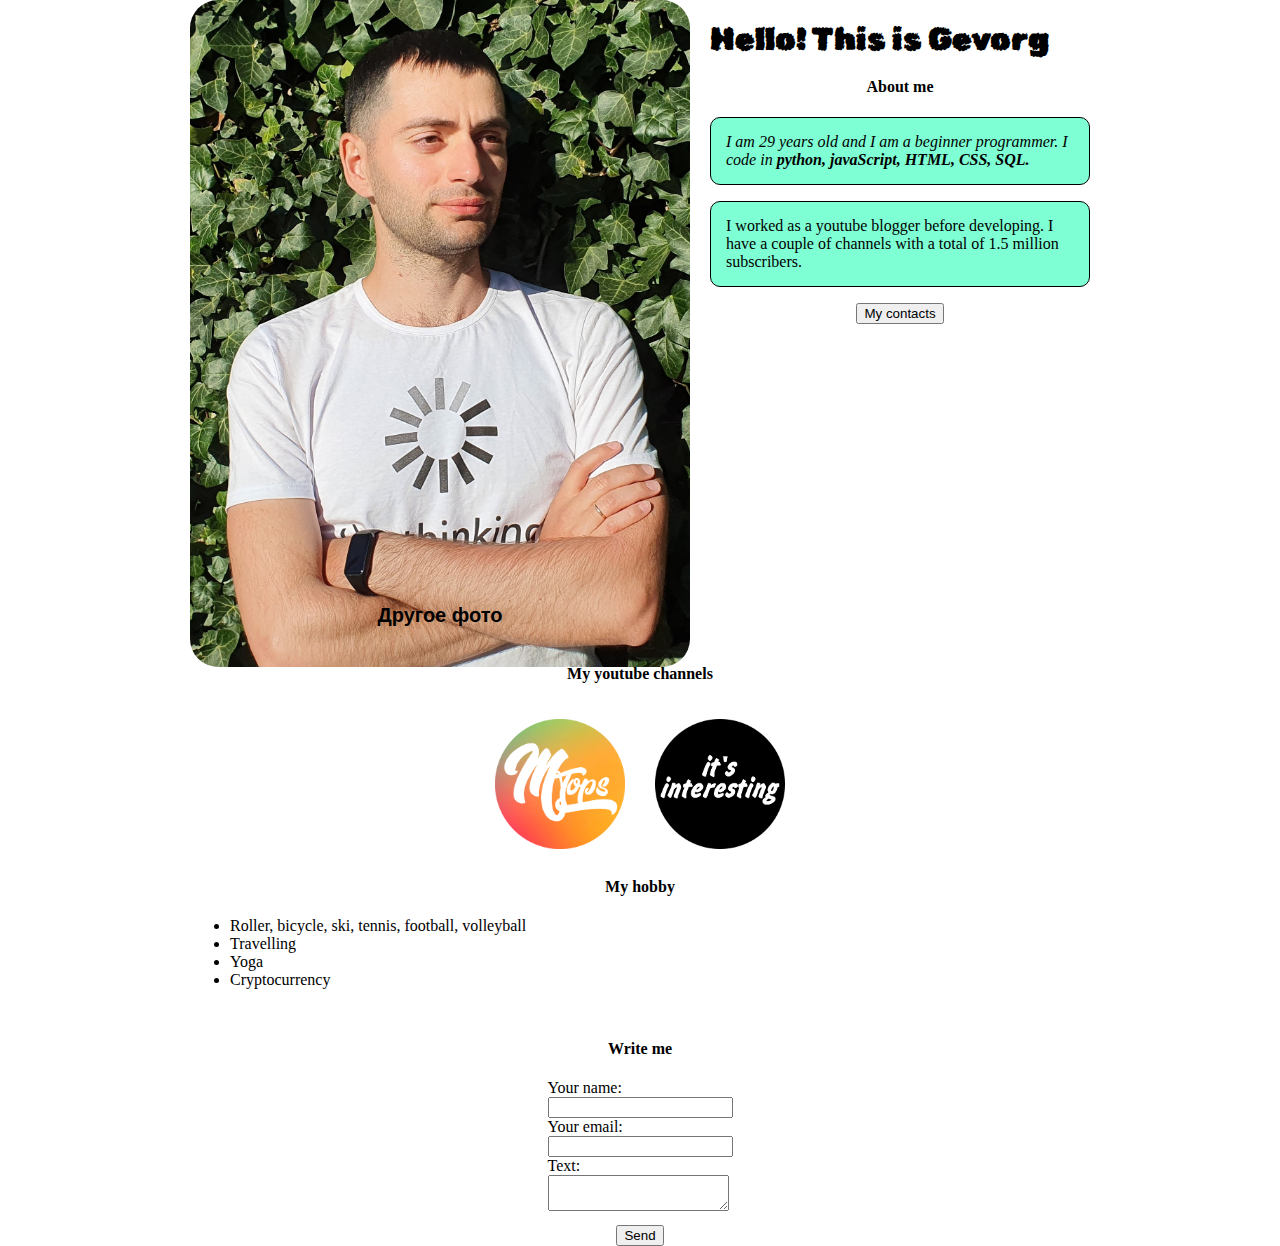
<file: index.html>
<!DOCTYPE html>

<html lang="en">
    <head>
        <link href="https://cdn.jsdelivr.net/npm/bootstrap@5.0.2/dist/css/bootstrap.min.css" rel="stylesheet" integrity="sha384-EVSTQN3/azprG1Anm3QDgpJLIm9Nao0Yz1ztcQTwFspd3yD65VohhpuuCOmLASjC" crossorigin="anonymous">
        <script src="https://cdn.jsdelivr.net/npm/bootstrap@5.0.2/dist/js/bootstrap.bundle.min.js" integrity="sha384-MrcW6ZMFYlzcLA8Nl+NtUVF0sA7MsXsP1UyJoMp4YLEuNSfAP+JcXn/tWtIaxVXM" crossorigin="anonymous"></script>
        <link href="styles.css" rel="stylesheet">
        <title>My Webpage</title>
        <meta name="viewport" content="initial-scale=1, width=device-width">
    </head>
    <body>
        <div class="info-page">
            <div>
                <img src="gev0.jpg" alt="Тут моя фотка" class="avatar"  id="gevimg"/>
                <button onclick="slide()" class="btn btn-light mybtn slide" id="slider">Другое фото</button>
            </div>
            <div class="info">
                <h1>Hello! This is Gevorg</h1>
                <h4>About me</h4>
                <p><em>I am 29 years old and I am a beginner programmer. I code in <strong>python, javaScript, HTML, CSS, SQL. </strong></em></p>
                <p>I worked as a youtube blogger before developing. I have a couple of channels with a total of 1.5 million subscribers.</p>
                <button type="button" class="btn btn-light mybtn"><a href="Contacts.html">My contacts</a></button>
            </div>
        </div>
        <h4>My youtube channels</h4>
        <div class="channels">
            <div class="youtube1">
                <a href="margotops.html"><img src="margotops.png" class="youtube"/></a>
            </div>
            <div class="youtube2">
                <a href="it_is_interesting.html"><img src="it_is_interesting.png" class="youtube" /></a>
            </div>
        </div>
        <div class="hobby">
            <h4>My hobby</h4>
            <ul class="list-group">
                <li class="list-group-item list-group-item-danger">Roller, bicycle, ski, tennis, football, volleyball</li>
                <li class="list-group-item list-group-item-primary">Travelling</li>
                <li class="list-group-item list-group-item-secondary">Yoga</li>
                <li class="list-group-item list-group-item-success">Cryptocurrency</li>
            </ul>
        </div>
        <h4>Write me</h4>
        <div class="connect">
            <form action="">
                <div class="row">
                    <div class="form-group">
                        <label for="letter">Your name:</label>
                        <input type="text" id="name">
                    </div>
                    <div class="form-group">
                        <label for="email">Your email:</label>
                        <input type="email" id="email">
                    </div>

                    <div class="form-group">
                        <label for="text">Text:</label>
                        <textarea type="text" id="text"></textarea>
                    </div>
                </div>
                <input class="btn btn-light mybtn" type="submit" value="Send" id="send">
            </form>
        </div>
        <script src="dinamic.js"></script>
    </body>
</html>
</file>
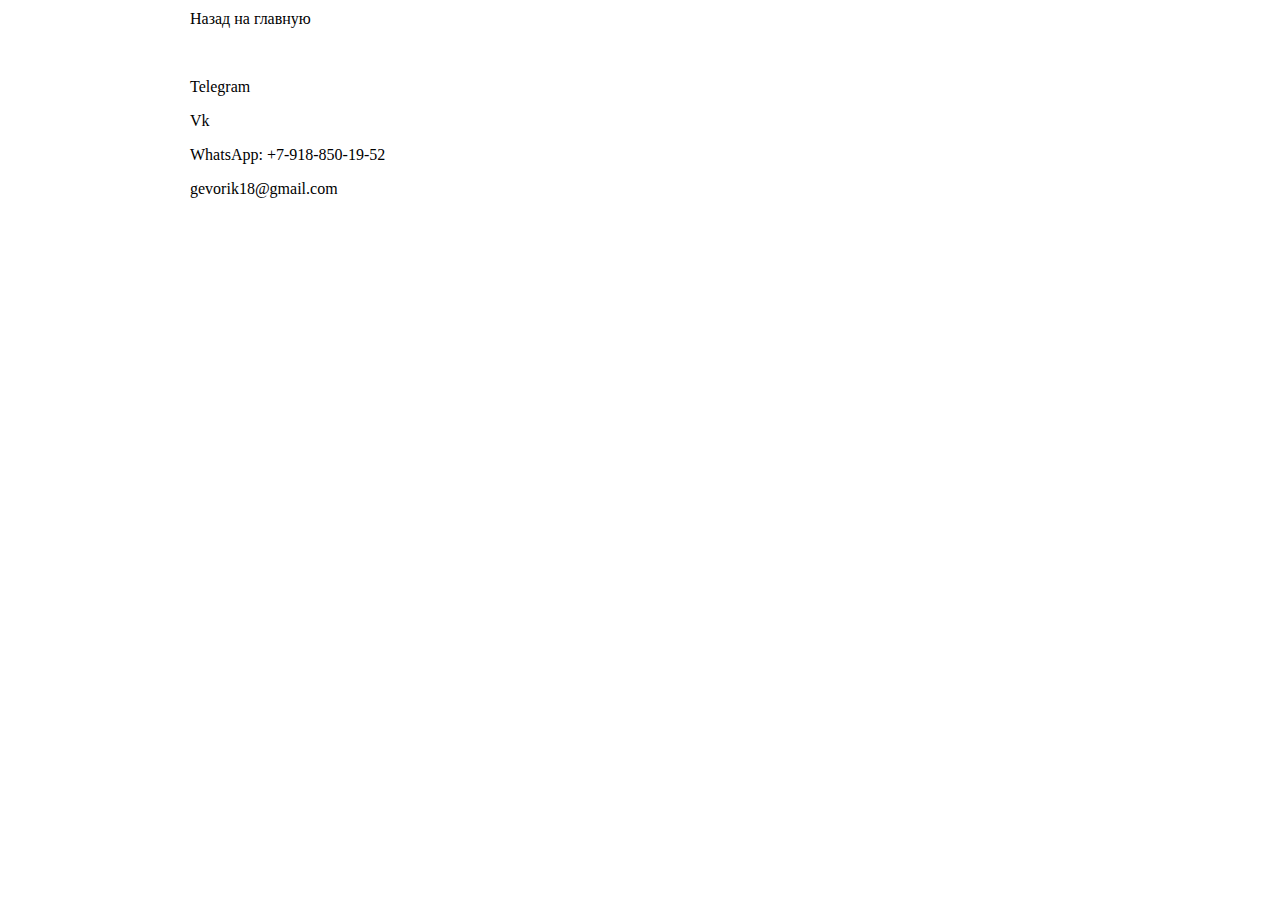
<file: Contacts.html>
<!DOCTYPE html>

<html lang="en">
<head>
        <link href="https://cdn.jsdelivr.net/npm/bootstrap@5.0.2/dist/css/bootstrap.min.css" rel="stylesheet" integrity="sha384-EVSTQN3/azprG1Anm3QDgpJLIm9Nao0Yz1ztcQTwFspd3yD65VohhpuuCOmLASjC" crossorigin="anonymous">
        <script src="https://cdn.jsdelivr.net/npm/bootstrap@5.0.2/dist/js/bootstrap.bundle.min.js" integrity="sha384-MrcW6ZMFYlzcLA8Nl+NtUVF0sA7MsXsP1UyJoMp4YLEuNSfAP+JcXn/tWtIaxVXM" crossorigin="anonymous"></script>
        <link href="styles.css" rel="stylesheet">
    <title>My contacts</title>
</head>
<body>
    <div class="back">
        <a href="index.html" class="btn btn-light mybtn">Назад на главную</a>
    </div>
    <div class="list">
    <p><a href="https://t.me/karamon" target="_blank" class="btn btn-primary">Telegram</a></p>
    <p><a href="https://vk.com/gevo_rg" target="_blank" class="btn btn-primary">Vk</a></p>
    <p>WhatsApp: +7-918-850-19-52</p>
    <p>gevorik18@gmail.com</p>
    </div>
</body>
</html>
</file>
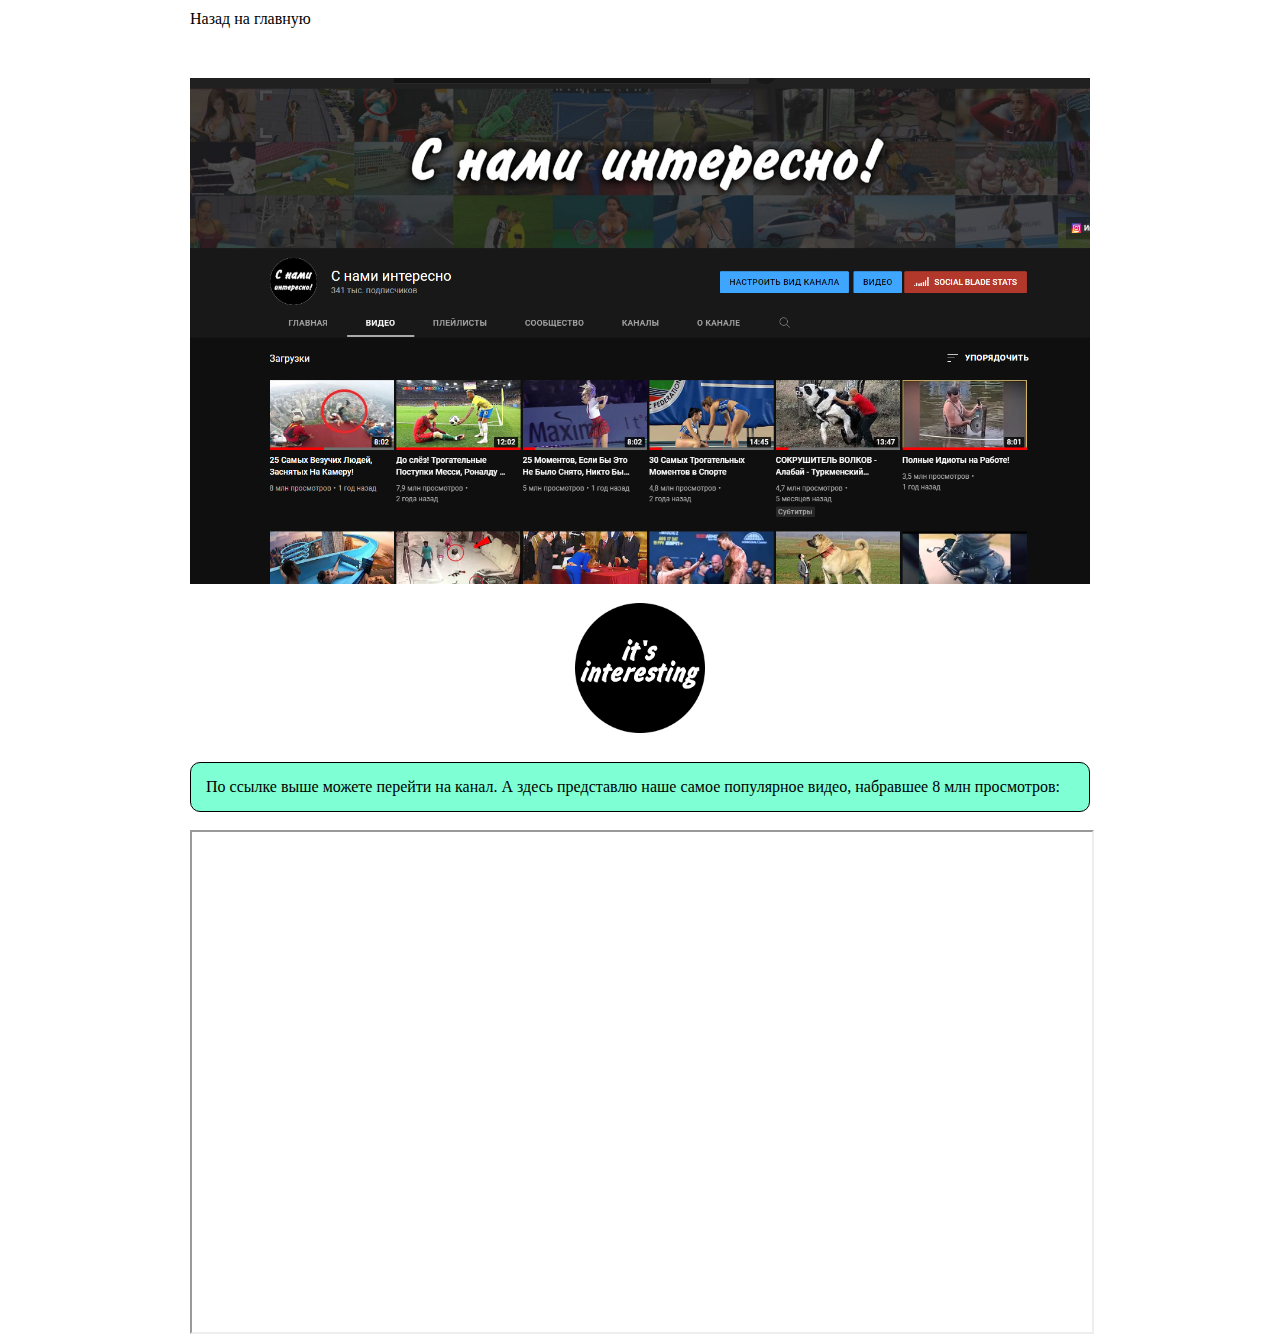
<file: it_is_interesting.html>
<!DOCTYPE html>

<html lang="en">
<head>
        <link href="https://cdn.jsdelivr.net/npm/bootstrap@5.0.2/dist/css/bootstrap.min.css" rel="stylesheet" integrity="sha384-EVSTQN3/azprG1Anm3QDgpJLIm9Nao0Yz1ztcQTwFspd3yD65VohhpuuCOmLASjC" crossorigin="anonymous">
        <script src="https://cdn.jsdelivr.net/npm/bootstrap@5.0.2/dist/js/bootstrap.bundle.min.js" integrity="sha384-MrcW6ZMFYlzcLA8Nl+NtUVF0sA7MsXsP1UyJoMp4YLEuNSfAP+JcXn/tWtIaxVXM" crossorigin="anonymous"></script>
        <link href="styles.css" rel="stylesheet">
    <title>It is interesting</title>
</head>
<body>
    <div class="back">
        <a href="index.html" class="btn btn-light mybtn">Назад на главную</a>
    </div>
    <img src="it_is_interest_vid.png" class="video" />
    <div class="channels">
        <div class="youtube2">
            <a href="https://www.youtube.com/channel/UC60gwxCBUgEEkjCoXuQbb1w/videos" target="_blank"><img src="it_is_interesting.png" class="youtube" /></a>
        </div>
    </div>
    <div class="textmargo">По ссылке выше можете перейти на канал. А здесь представлю наше самое популярное видео, набравшее 8 млн просмотров:
    </div>
    <br>
    <iframe allowfullscreen src="https://www.youtube.com/embed/iasS71-krfI" width="900" height="500"></iframe>
</body>
</html>
</file>
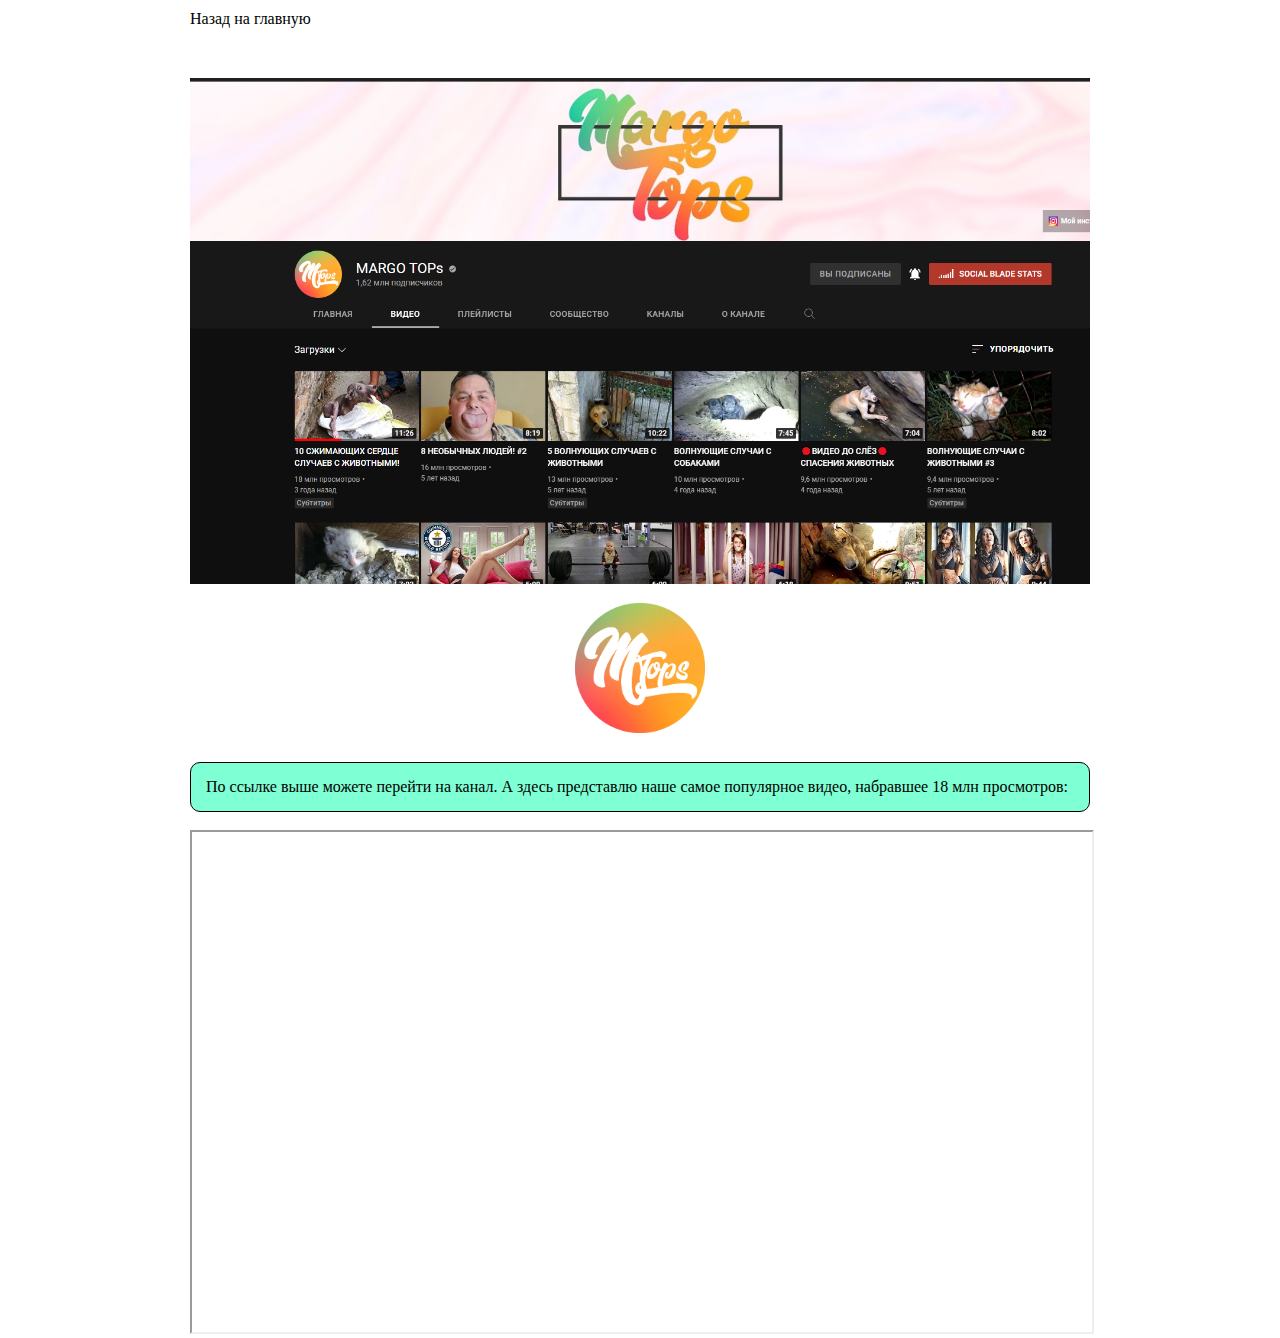
<file: margotops.html>
<!DOCTYPE html>

<html lang="en">
<head>
        <link href="https://cdn.jsdelivr.net/npm/bootstrap@5.0.2/dist/css/bootstrap.min.css" rel="stylesheet" integrity="sha384-EVSTQN3/azprG1Anm3QDgpJLIm9Nao0Yz1ztcQTwFspd3yD65VohhpuuCOmLASjC" crossorigin="anonymous">
        <script src="https://cdn.jsdelivr.net/npm/bootstrap@5.0.2/dist/js/bootstrap.bundle.min.js" integrity="sha384-MrcW6ZMFYlzcLA8Nl+NtUVF0sA7MsXsP1UyJoMp4YLEuNSfAP+JcXn/tWtIaxVXM" crossorigin="anonymous"></script>
        <link href="styles.css" rel="stylesheet">
    <title>MargoTOPs</title>
</head>
<body>
    <div class="back">
        <a href="index.html" class="btn btn-light mybtn">Назад на главную</a>
    </div>
    <img src="margo_vid.png" class="video" />
    <div class="channels">
        <div class="youtube1">
            <a href="https://www.youtube.com/channel/UCbQmmgr3hmVIOXfwuOZvysQ/videos" target="_blank"><img src="margotops.png" class="youtube" /></a>
        </div>
    </div>
    <div class="textmargo">По ссылке выше можете перейти на канал. А здесь представлю наше самое популярное видео, набравшее 18 млн просмотров:
    </div>
    <br>
    <iframe allowfullscreen src="https://www.youtube.com/embed/lnsh-SBcfeY" width="900" height="500"></iframe>
</body>
</html>
</file>
<file: styles.css>
@import url('https://fonts.googleapis.com/css2?family=Rubik+Marker+Hatch&display=swap');
h1 {
    margin-top: 20px;
    margin-bottom: 20px;
    font-family: 'Rubik Marker Hatch', cursive;
}
h4 {
    margin-top: 10px;
    text-align: center;
}
A {
    color: black; /* Цвет ссылок */
    text-decoration: none;
   }
A:visited {
    color: black; /* Цвет посещенных ссылок */
    text-decoration: none;
   }
A:active {
    color: red; /* Цвет активных ссылок */
   }
.avatar {
    width: 500px;
    border-radius: 28px;
}
.youtube {
    width: 130px;
    margin: 15px;
}
.youtube1:hover {
    opacity: 0.8;
}

.youtube2:hover {
    opacity: 0.8;
}

.channels {
    display: flex;
    justify-content: center;
}

.info p, .textmargo{
    color: #86898f
    font-weight: bold;
    margin-top: 10px;
    background: aquamarine;
    padding: 15px;
    border: 1px solid black;
    border-radius: 10px;
}
.info {
    margin-left: 20px;
}

.info-page {
    display: flex;
    padding-bottom: 25px;
}

@media (max-width: 820px) {
    .info-page {
        display: block;
    }
}

body {
    max-width: 900px;
    margin: auto;
}

.form-group label {
    display: block;
}

.hobby {
    padding-bottom: 25px;
}

.connect {
    display: flex;
    justify-content: center;
}

.mybtn {
    display: flex;
    margin: auto;
    margin-top: 10px;
}

.mybtn:hover {
    opacity: 0.8;
}

.back {
    margin-bottom: 50px;
}

.video {
    width: 900px;
}

.slide {
    margin-top: -70px;
    font-size: 20px;
    font-weight: bold;
}
</file>
